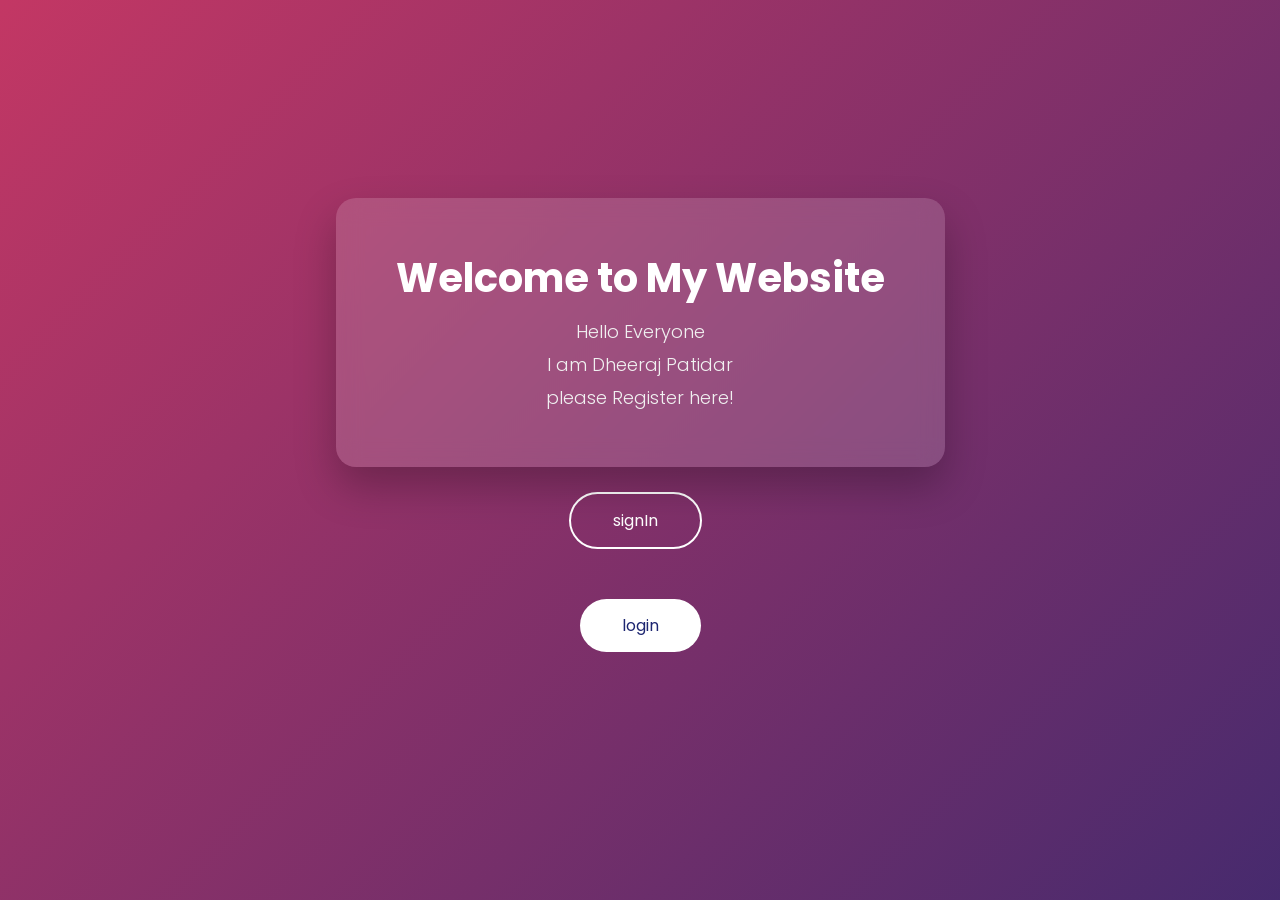
<file: index.html>
<!DOCTYPE html>
<html lang="en">
<head>
    <meta charset="UTF-8">
    <meta name="viewport" content="width=device-width, initial-scale=1.0">
    <title>Welcome</title>
    <link rel="stylesheet" href="style.css">
    
</head>
<body>
    <div class="header">
        <h1>Welcome to My Website</h1>
        <h2>Hello Everyone </h2>
        <h2>I am Dheeraj Patidar</h2>
        <h2>please Register here! </h2>
    </div>

    <a href="signIn.html" target="main" class="btn btn-ghost">signIn</a>
    <br>
    <a href="login.html" target="main" class="btn btn-primary">login</a>
    <br><br>
    



</body>
</html>
</file>
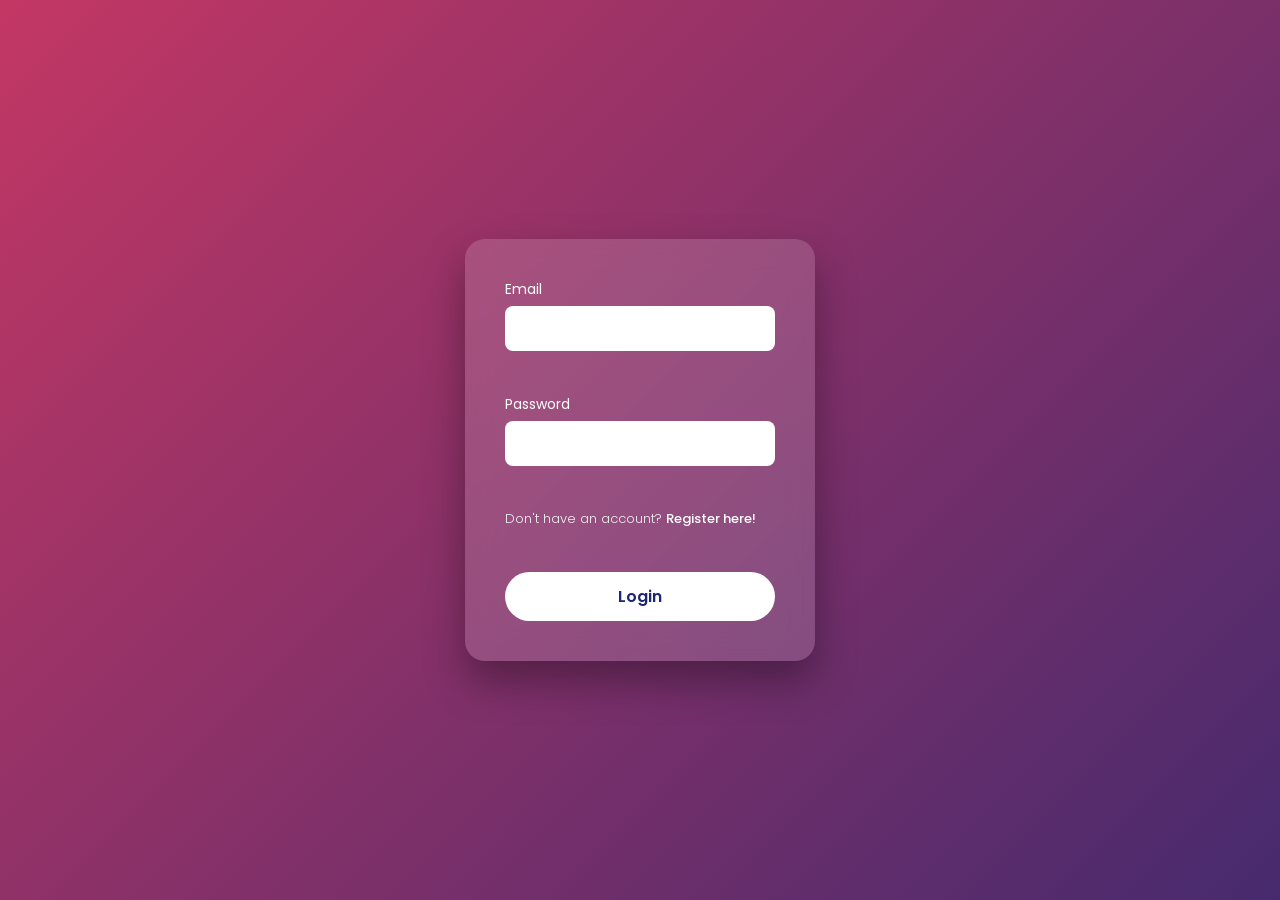
<file: login.html>
<!DOCTYPE html>
<html lang="en">
<head>
    <meta charset="UTF-8">
    <meta name="viewport" content="width=device-width, initial-scale=1.0">
    <title>Document</title>
    <link rel="stylesheet" href="style.css">
</head>
<body>
    <form id="login" >
        <label for="email">Email</label>
        <input id="email" name="email" type="email" required />
        <br><br>
        <label for="password">Password</label>
        <input id="password" name="password" type="password" required />
        <br><br>
        <h3>Don't have an account? <a href="signIn.html" target="main">Register here!</a></h3>
        <br>
        <button type="submit">Login</button>
    </form>
</body>
</html>
</file>
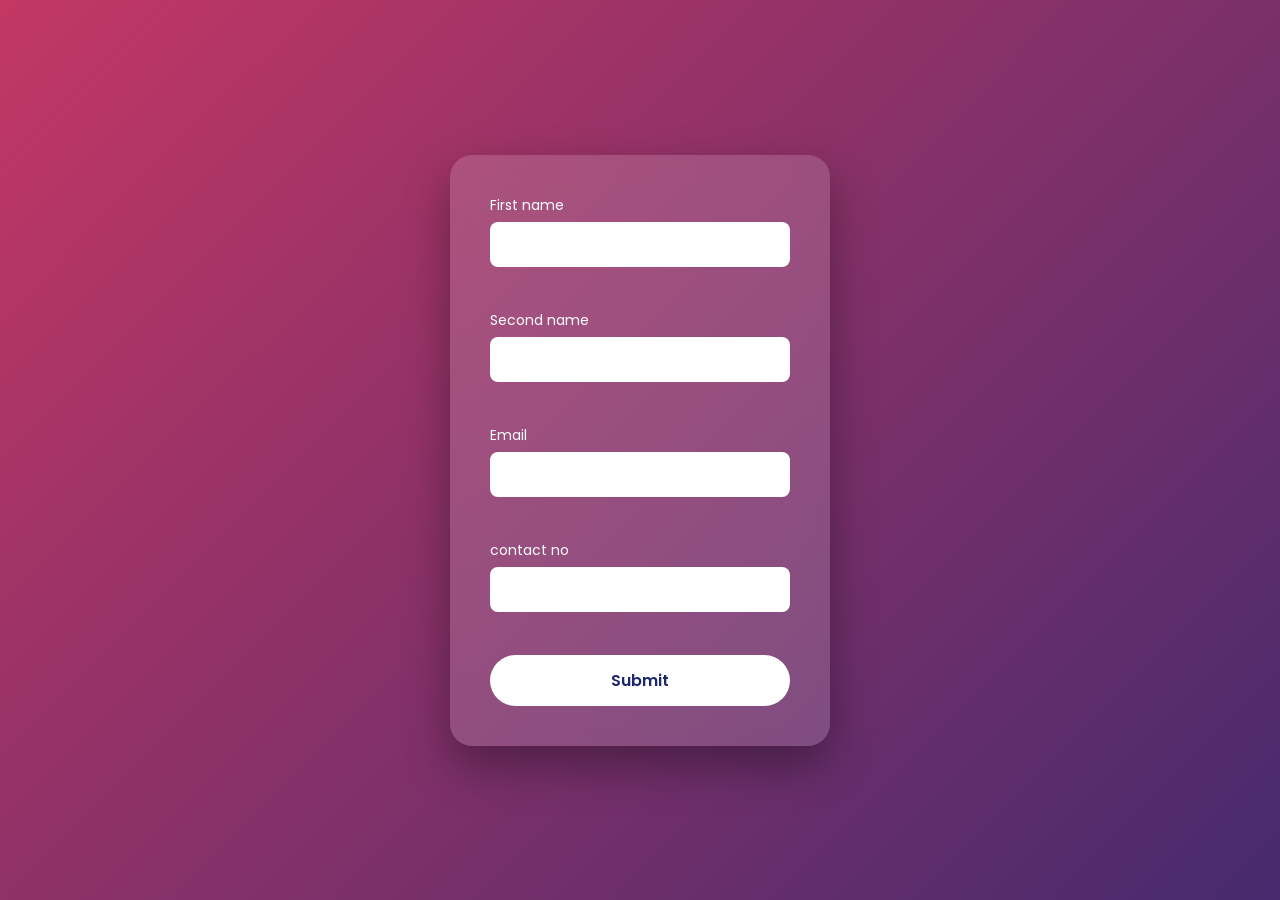
<file: signIn.html>
<!DOCTYPE html>
<html lang="en">
<head>
    <meta charset="UTF-8">
    <meta name="viewport" content="width=device-width, initial-scale=1.0">
    <title>Document</title>
    <link rel="stylesheet" href="style.css">
</head>
<body>

    <form id="signin" >
        <label for="first">First name</label>
        <input id="first" name="firstName" type="text" required />
        <br><br>
        <label for="second">Second name</label>
        <input id="second" name="secondName" type="text" required />
        <br><br>
        <label for="email">Email</label>
        <input id="email" name="email" type="email" required />
        <br><br>
        <label for="contact no">contact no</label>
        <input id="contact no" name="contactNo" type="number" required />
        <br><br>
        <button type="submit">Submit</button>
    </form>

    

</body>
</html>
</file>
<file: style.css>
@import url('https://fonts.googleapis.com/css2?family=Poppins:wght@300;400;600&display=swap');

* {
    margin: 0;
    padding: 0;
    box-sizing: border-box;
    font-family: 'Poppins', sans-serif;
}

/* Background */
body {
    min-height: 100vh;
    background: linear-gradient(-45deg, #1d2671, #c33764, #283c86, #45a247);
    background-size: 400% 400%;
    animation: gradientBG 10s ease infinite;

    /* layout */
    display: flex;
    flex-direction: column;
    justify-content: center;
    align-items: center;
}

@keyframes gradientBG {
    0% { background-position: 0% 50%; }
    50% { background-position: 100% 50%; }
    100% { background-position: 0% 50%; }
}

/* Main div */
.header {
    background: rgba(255, 255, 255, 0.15);
    backdrop-filter: blur(12px);
    padding: 50px 60px;
    border-radius: 20px;
    text-align: center;
    box-shadow: 0 20px 40px rgba(0,0,0,0.25);
    animation: fadeIn 1.5s ease;
}

/* Animation */
@keyframes fadeIn {
    from {
        opacity: 0;
        transform: translateY(30px);
    }
    to {
        opacity: 1;
        transform: translateY(0);
    }
}

/* Text */
.header h1 {
    font-size: 40px;
    color: #ffffff;
    margin-bottom: 10px;
}

.header h2 {
    font-size: 18px;
    font-weight: 300;
    color: #f1f1f1;
    margin-bottom: 6px;
}

/* Buttons (below div) */
.btn {
    margin-top: 25px;
    display: inline-block;
    padding: 14px 42px;
    font-size: 16px;
    border-radius: 30px;
    text-decoration: none;
    transition: 0.4s ease;
}

/* Sign In */
.btn-ghost {
    color: #ffffff;
    border: 2px solid #ffffff;
    background: transparent;
    margin-right: 10px;
}

.btn-ghost:hover {
    background: #ffffff;
    color: #c33764;
    transform: scale(1.08);
}

/* Login */
.btn-primary {
    background: #ffffff;
    color: #1d2671;
}

.btn-primary:hover {
    background: #1d2671;
    color: #ffffff;
    transform: scale(1.08);
}

/* Mobile responsive */
@media (max-width: 600px) {
    .header {
        padding: 40px 25px;
    }

    .header h1 {
        font-size: 30px;
    }

    .btn {
        display: block;
        margin: 15px auto 0;
        width: 200px;
    }
}

@import url('https://fonts.googleapis.com/css2?family=Poppins:wght@300;400;600&display=swap');

* {
    margin: 0;
    padding: 0;
    box-sizing: border-box;
    font-family: 'Poppins', sans-serif;
}

/* Background */
body {
    min-height: 100vh;
    display: flex;
    justify-content: center;
    align-items: center;
    background: linear-gradient(-45deg, #1d2671, #c33764, #283c86, #45a247);
    background-size: 400% 400%;
    animation: gradientBG 10s ease infinite;
}

@keyframes gradientBG {
    0% { background-position: 0% 50%; }
    50% { background-position: 100% 50%; }
    100% { background-position: 0% 50%; }
}

/* Sign up form */
#signin {
    width: 380px;
    background: rgba(255, 255, 255, 0.15);
    backdrop-filter: blur(12px);
    padding: 40px;
    border-radius: 22px;
    box-shadow: 0 20px 45px rgba(0, 0, 0, 0.35);
    animation: fadeIn 1.3s ease;
}

@keyframes fadeIn {
    from {
        opacity: 0;
        transform: translateY(25px);
    }
    to {
        opacity: 1;
        transform: translateY(0);
    }
}

/* Labels */
#signin label {
    display: block;
    margin-bottom: 6px;
    font-size: 14px;
    color: #ffffff;
}

/* Inputs */
#signin input {
    width: 100%;
    padding: 12px 14px;
    margin-bottom: 18px;
    border-radius: 8px;
    border: none;
    outline: none;
    font-size: 14px;
}

#signin input:focus {
    box-shadow: 0 0 0 2px #ffffff;
}

/* Submit button */
#signin button {
    width: 100%;
    padding: 13px;
    border-radius: 30px;
    border: none;
    background: #ffffff;
    color: #1d2671;
    font-size: 16px;
    font-weight: 600;
    cursor: pointer;
    transition: all 0.4s ease;
}

#signin button:hover {
    background: #1d2671;
    color: #ffffff;
    transform: scale(1.05);
}

/* Mobile responsive */
@media (max-width: 480px) {
    #signin {
        width: 90%;
        padding: 30px;
    }
}


@import url('https://fonts.googleapis.com/css2?family=Poppins:wght@300;400;600&display=swap');

* {
    margin: 0;
    padding: 0;
    box-sizing: border-box;
    font-family: 'Poppins', sans-serif;
}

/* Background */
body {
    min-height: 100vh;
    display: flex;
    justify-content: center;
    align-items: center;
    background: linear-gradient(-45deg, #141e30, #243b55, #1d2671, #c33764);
    background-size: 400% 400%;
    animation: gradientBG 10s ease infinite;
}

@keyframes gradientBG {
    0% { background-position: 0% 50%; }
    50% { background-position: 100% 50%; }
    100% { background-position: 0% 50%; }
}

/* Login form */
#login {
    width: 350px;
    background: rgba(255, 255, 255, 0.15);
    backdrop-filter: blur(12px);
    padding: 40px;
    border-radius: 20px;
    box-shadow: 0 20px 40px rgba(0, 0, 0, 0.35);
    animation: fadeIn 1.2s ease;
}

@keyframes fadeIn {
    from {
        opacity: 0;
        transform: translateY(25px);
    }
    to {
        opacity: 1;
        transform: translateY(0);
    }
}

/* Labels */
#login label {
    display: block;
    margin-bottom: 6px;
    color: #ffffff;
    font-size: 14px;
}

/* Inputs */
#login input {
    width: 100%;
    padding: 12px 14px;
    margin-bottom: 18px;
    border-radius: 8px;
    border: none;
    outline: none;
    font-size: 14px;
}

#login input:focus {
    box-shadow: 0 0 0 2px #c33764;
}

/* Register text */
#login h3 {
    font-size: 13px;
    font-weight: 300;
    color: #f1f1f1;
    margin-bottom: 18px;
}

#login h3 a {
    color: #ffffff;
    text-decoration: none;
    font-weight: 500;
}

#login h3 a:hover {
    text-decoration: underline;
}

/* Button */
#login button {
    width: 100%;
    padding: 12px;
    border-radius: 30px;
    border: none;
    background: #ffffff;
    color: #1d2671;
    font-size: 16px;
    font-weight: 600;
    cursor: pointer;
    transition: all 0.4s ease;
}

#login button:hover {
    background: #1d2671;
    color: #ffffff;
    transform: scale(1.05);
}

/* Mobile */
@media (max-width: 480px) {
    #login {
        width: 90%;
        padding: 30px;
    }
}
</file>
